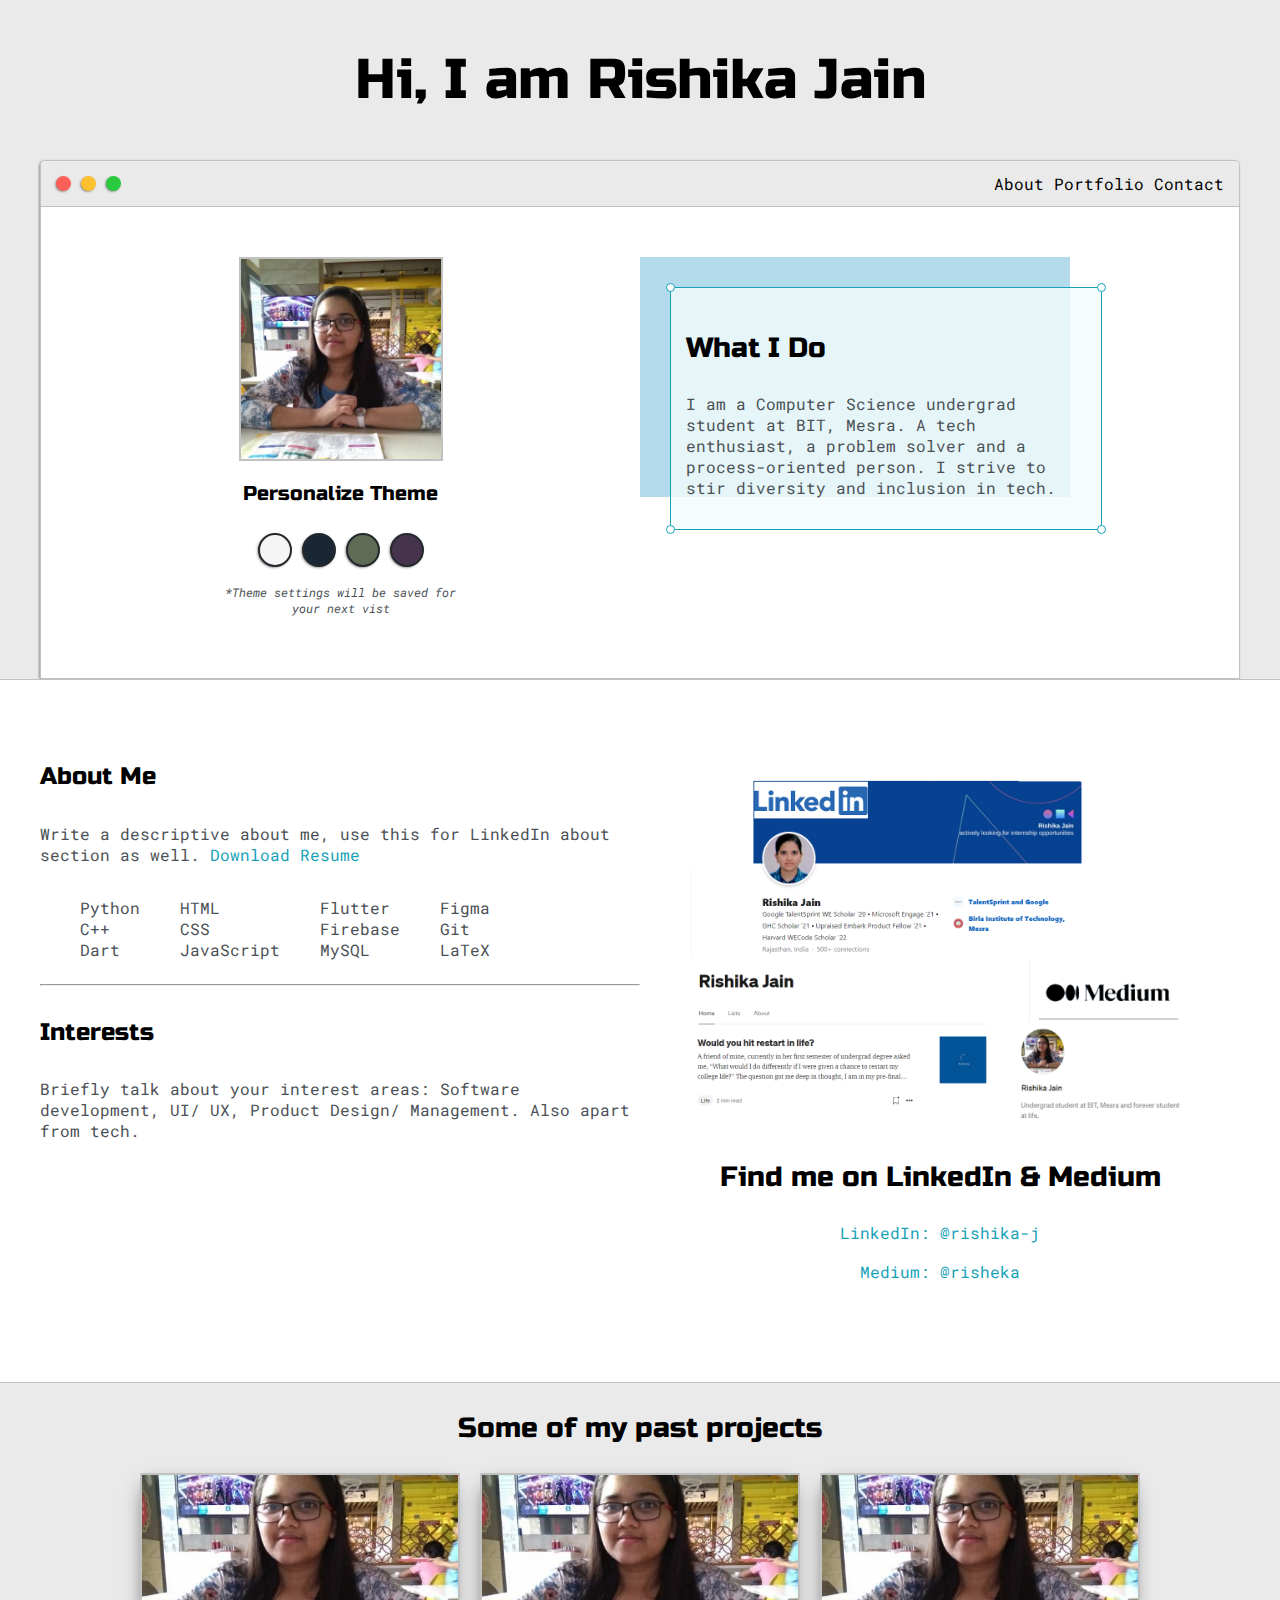
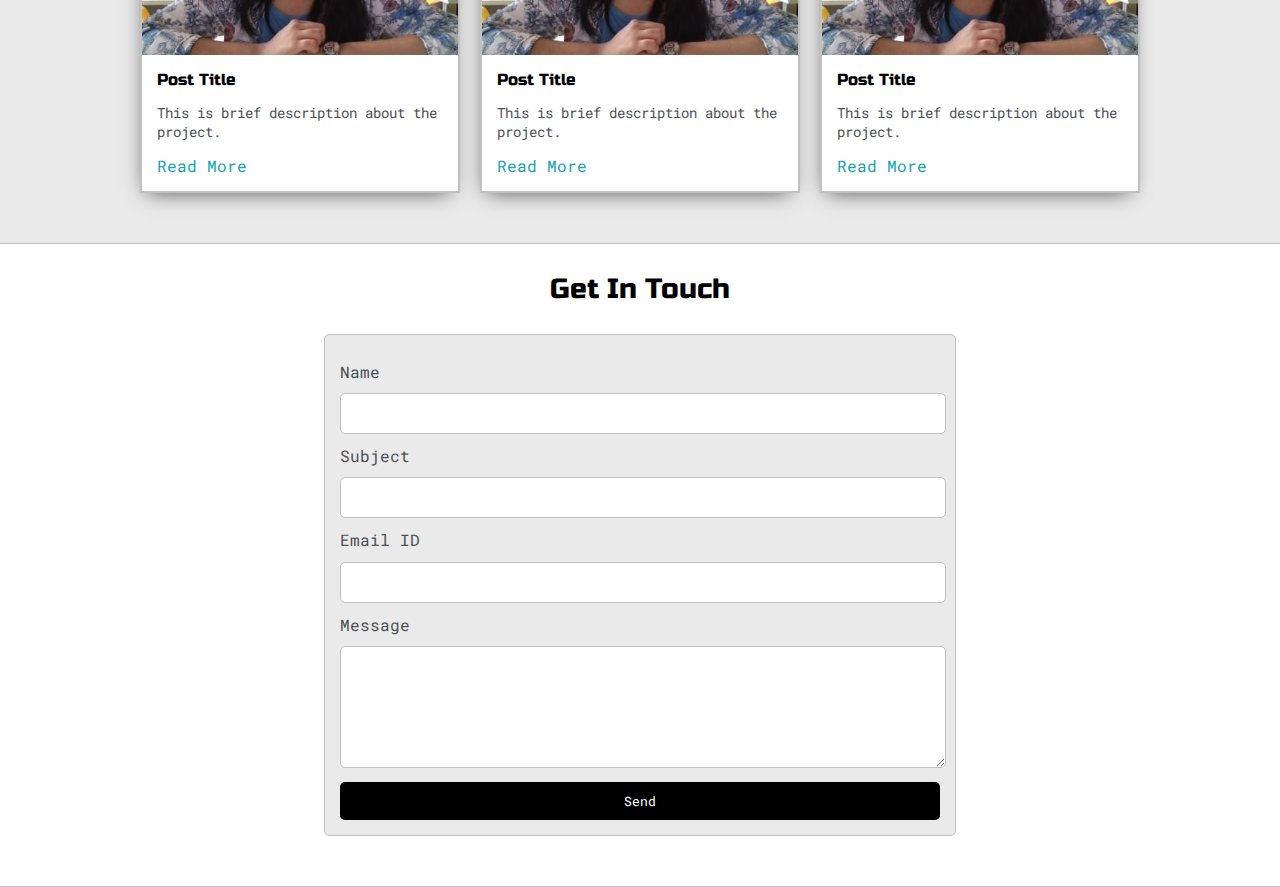
<file: index.html>
<!DOCTYPE html>
<html>

<head>
    <title>Rishika Jain</title>

    <meta name="viewport" content="width=device-width, initial-scale=1, maximum-scale=1, minimum-scale=1" />

    <link rel="preconnect" href="https://fonts.googleapis.com" />
    <link rel="preconnect" href="https://fonts.gstatic.com" crossorigin />
    <link href="https://fonts.googleapis.com/css2?family=Russo+One&display=swap" rel="stylesheet" />

    <link rel="preconnect" href="https://fonts.googleapis.com" />
    <link rel="preconnect" href="https://fonts.gstatic.com" crossorigin />
    <link href="https://fonts.googleapis.com/css2?family=Roboto+Mono:wght@500&display=swap" rel="stylesheet" />

    <link rel="stylesheet" type="text/css" href="default.css" />
    <link id="theme-style" rel="stylesheet" type="text/css" href="">
</head>

<body>
    <section class="s1">
        <div class="main-container">
            <a name="top"></a> 
            <div class="greeting-wrapper">
                <h1>Hi, I am Rishika Jain</h1>
            </div>

            <div class="intro-wrapper">
                <div class="nav-wrapper">
                    <a href="index.html">
                        <div class="dots-wrapper">
                            <div id="dot-1" class="browser-dot"></div>
                            <div id="dot-2" class="browser-dot"></div>
                            <div id="dot-3" class="browser-dot"></div>
                        </div>
                    </a>

                    <ul id="navigation">
                        <li>
                            <a href="index.html#about">About</a>
                            <a href="index.html#portfolio">Portfolio</a>
                            <a href="index.html#contact">Contact</a>
                        </li>
                    </ul>
                </div>

                <div class="left-column">
                    <img id="profile_pic" src="images/rishika.jpeg" />
                    <h5 style="text-align: center; line-height: 0">
                        Personalize Theme
                    </h5>

                    <div id="theme-options-wrapper">
                        <div data-mode="light" id="light-mode" class="theme-dot"></div>
                        <div data-mode="blue" id="blue-mode" class="theme-dot"></div>
                        <div data-mode="green" id="green-mode" class="theme-dot"></div>
                        <div data-mode="purple" id="purple-mode" class="theme-dot"></div>
                    </div>

                    <p id="settings-note">
                        *Theme settings will be saved for<br />your next vist
                    </p>
                </div>

                <div class="right-column">
                    <div id="preview-shadow">
                        <div id="preview">
                            <div id="corner-tl" class="corner"></div>
                            <div id="corner-tr" class="corner"></div>
                            <h3>What I Do</h3>
                            <p>
                                I am a Computer Science undergrad student at BIT, Mesra. A
                                tech enthusiast, a problem solver and a process-oriented
                                person. I strive to stir diversity and inclusion in tech.
                            </p>
                            <div id="corner-br" class="corner"></div>
                            <div id="corner-bl" class="corner"></div>
                        </div>
                    </div>
                </div>
            </div>
        </div>
    </section>

    <section class="s2">
        <div class="main-container">
            <div class="about-wrapper">
                <div class="about-me">
                    <a name="about"></a> 
                    <!-- left column -->
                    <h4>About Me</h4>
                    <p>
                        Write a descriptive about me, use this for LinkedIn about section
                        as well.
                        <a target="_blank" href="resume.pdf">Download Resume</a>
                    </p>

                    <div id="skills">

                        <ul>
                            <li>Python</li>
                            <li>C++</li>
                            <li>Dart</li>
                        </ul>
                        <ul>
                            <li>HTML</li>
                            <li>CSS</li>
                            <li>JavaScript</li>
                        </ul>
                        <ul>
                            <li>Flutter</li>
                            <li>Firebase</li>
                            <li>MySQL</li>
                        </ul>
                        <ul>
                            <li>Figma</li>
                            <li>Git</li>
                            <li>LaTeX</li>
                        </ul>
                    </div>

                    <hr />

                    <h4>Interests</h4>
                    <p>
                        Briefly talk about your interest areas: Software development, UI/ UX,
                        Product Design/ Management. Also apart from tech.
                    </p>

                </div>

                <div class="social-links">
                    <!-- right column -->
                    <img id="social_img" src="images/social2.png">

                    <h3>Find me on LinkedIn & Medium</h3>

                    <a target="_blank" href="https://www.linkedin.com/in/rishika-j/">LinkedIn: @rishika-j </a>
                    <br>
                    <a target="_blank" href="https://medium.com/@risheka">Medium: @risheka </a>
                </div>
            </div>
        </div>
    </section>

    <section class="s1">
        <div class="main-container">
            <a name="portfolio"></a> 
            <h3 style="text-align: center;">Some of my past projects</h3>

            <div class="post-wrapper">
            
                <div>
                    <div class="post">
                        <img class="thumbnail" src="images/rishika.jpeg">
                        <div class="post-preview">
                            <h6 class="post-title">Post Title</h6>
                            <p class="post-intro">This is brief description about
                                the project.</p>
                            <a href="post.html">Read More</a>
                        </div>
                    </div>
                </div>

                <div>
                    <div class="post">
                        <img class="thumbnail" src="images/rishika.jpeg">
                        <div class="post-preview">
                            <h6 class="post-title">Post Title</h6>
                            <p class="post-intro">This is brief description about
                                the project.</p>
                            <a href="post.html">Read More</a>
                        </div>
                    </div>
                </div>

                <div>
                    <div class="post">
                        <img class="thumbnail" src="images/rishika.jpeg">
                        <div class="post-preview">
                            <h6 class="post-title">Post Title</h6>
                            <p class="post-intro">This is brief description about
                                the project.</p>
                            <a href="post.html">Read More</a>
                        </div>
                    </div>
                </div>


            </div>
        </div>
    </section>

    <section class="s2">
        <div class="main-container">
            <h3 style="text-align: center;">Get In Touch</h3>

            <form id="contact-form">
                <a name="contact"></a> 

                <label>Name</label>
                <input class="input-field" type="text" name="name">

                <label>Subject</label>
                <input class="input-field" type="text" name="subject">

                <label>Email ID</label>
                <input class="input-field" type="text" name="email">

                <label>Message</label>
                <textarea class="input-field" name="message"></textarea>

                <input id="submit-btn" type="submit" value="Send">
            </form>
        </div>
    </section>

    <script type="text/javascript" src="script.js"></script>

</body>

</html>
</file>
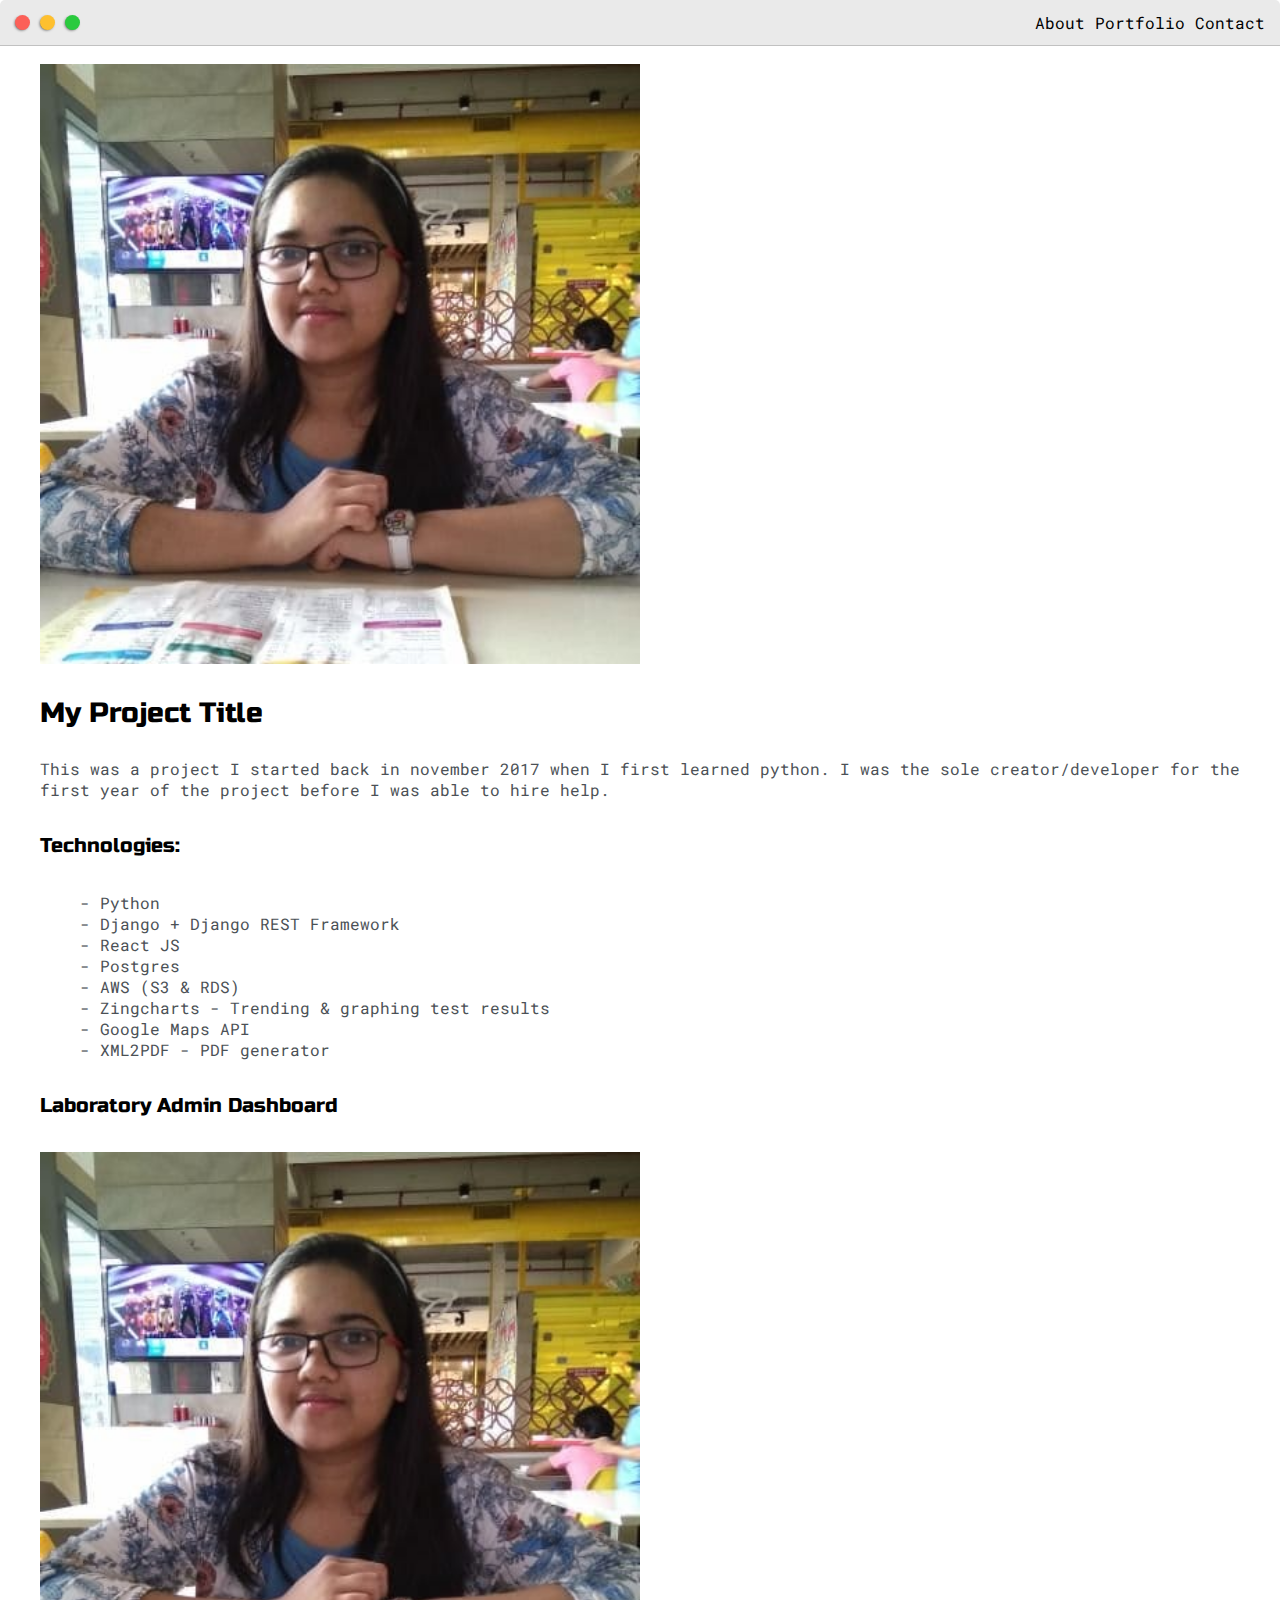
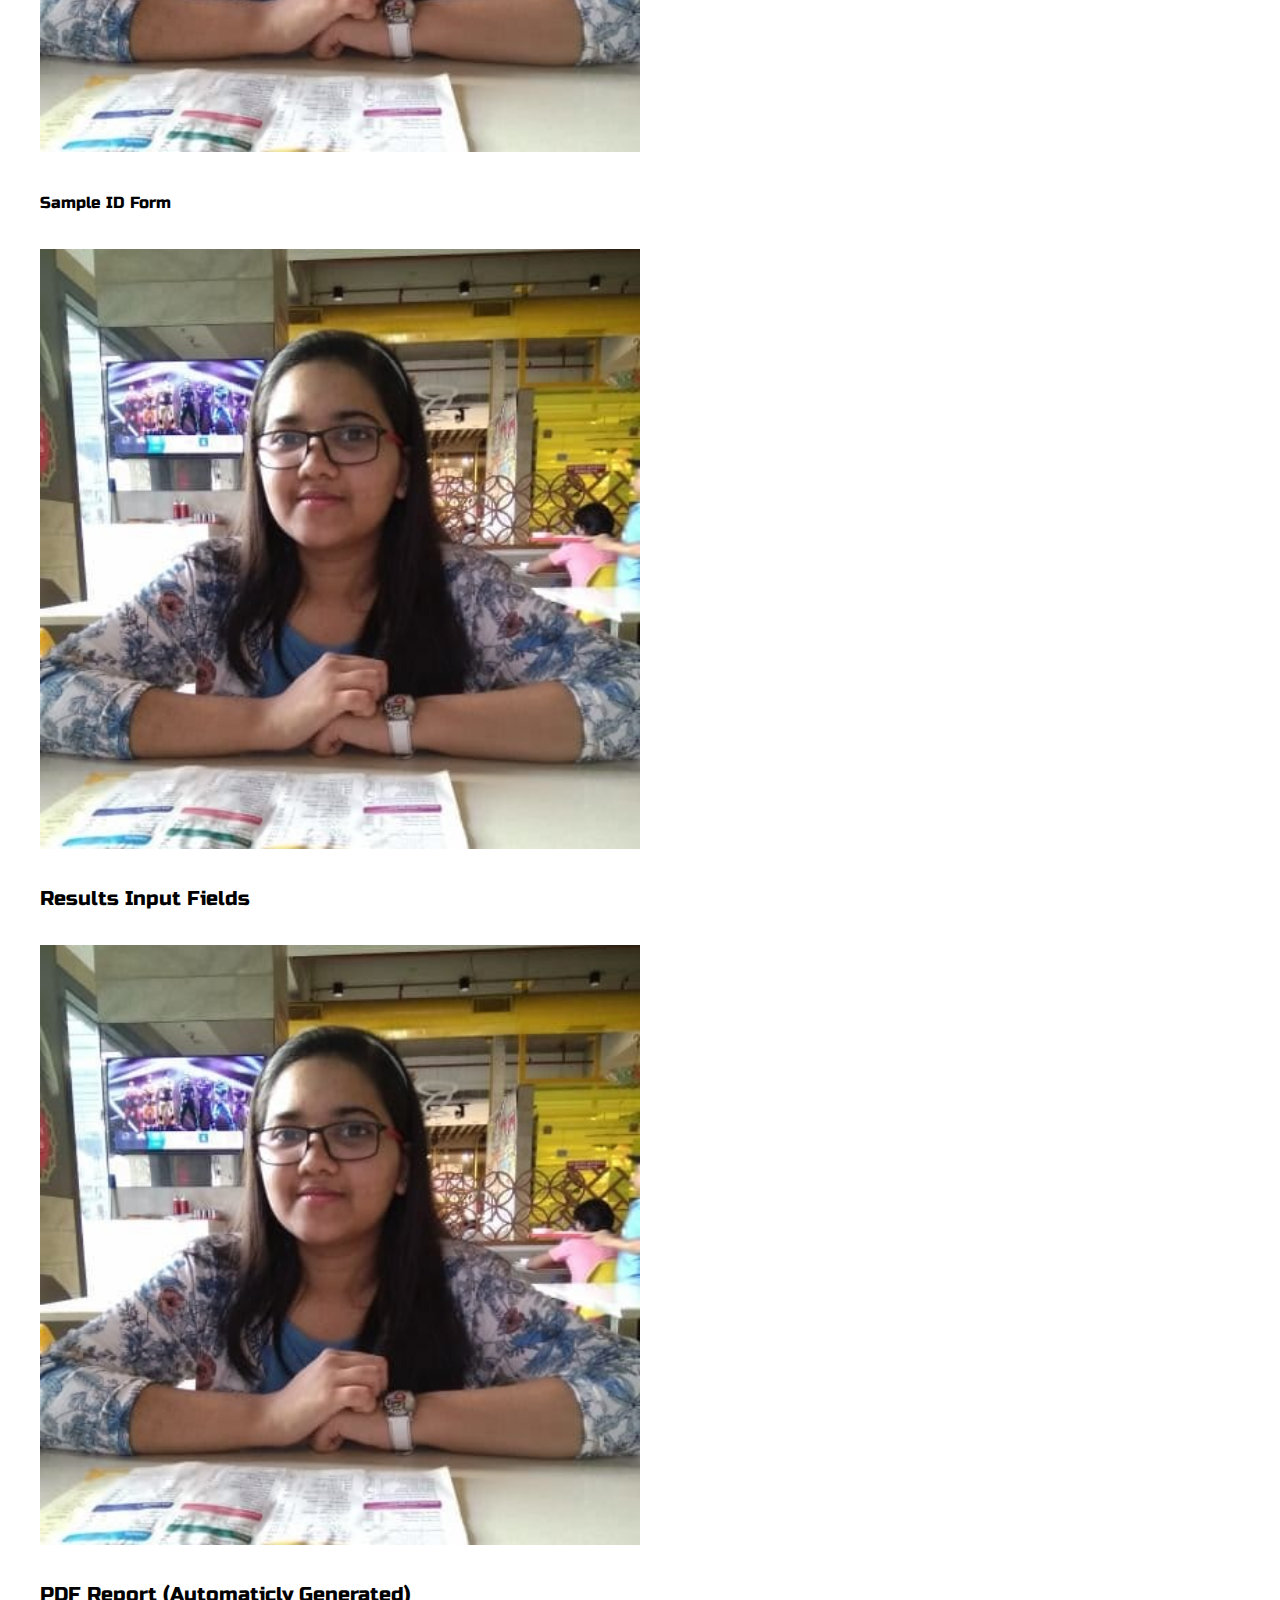
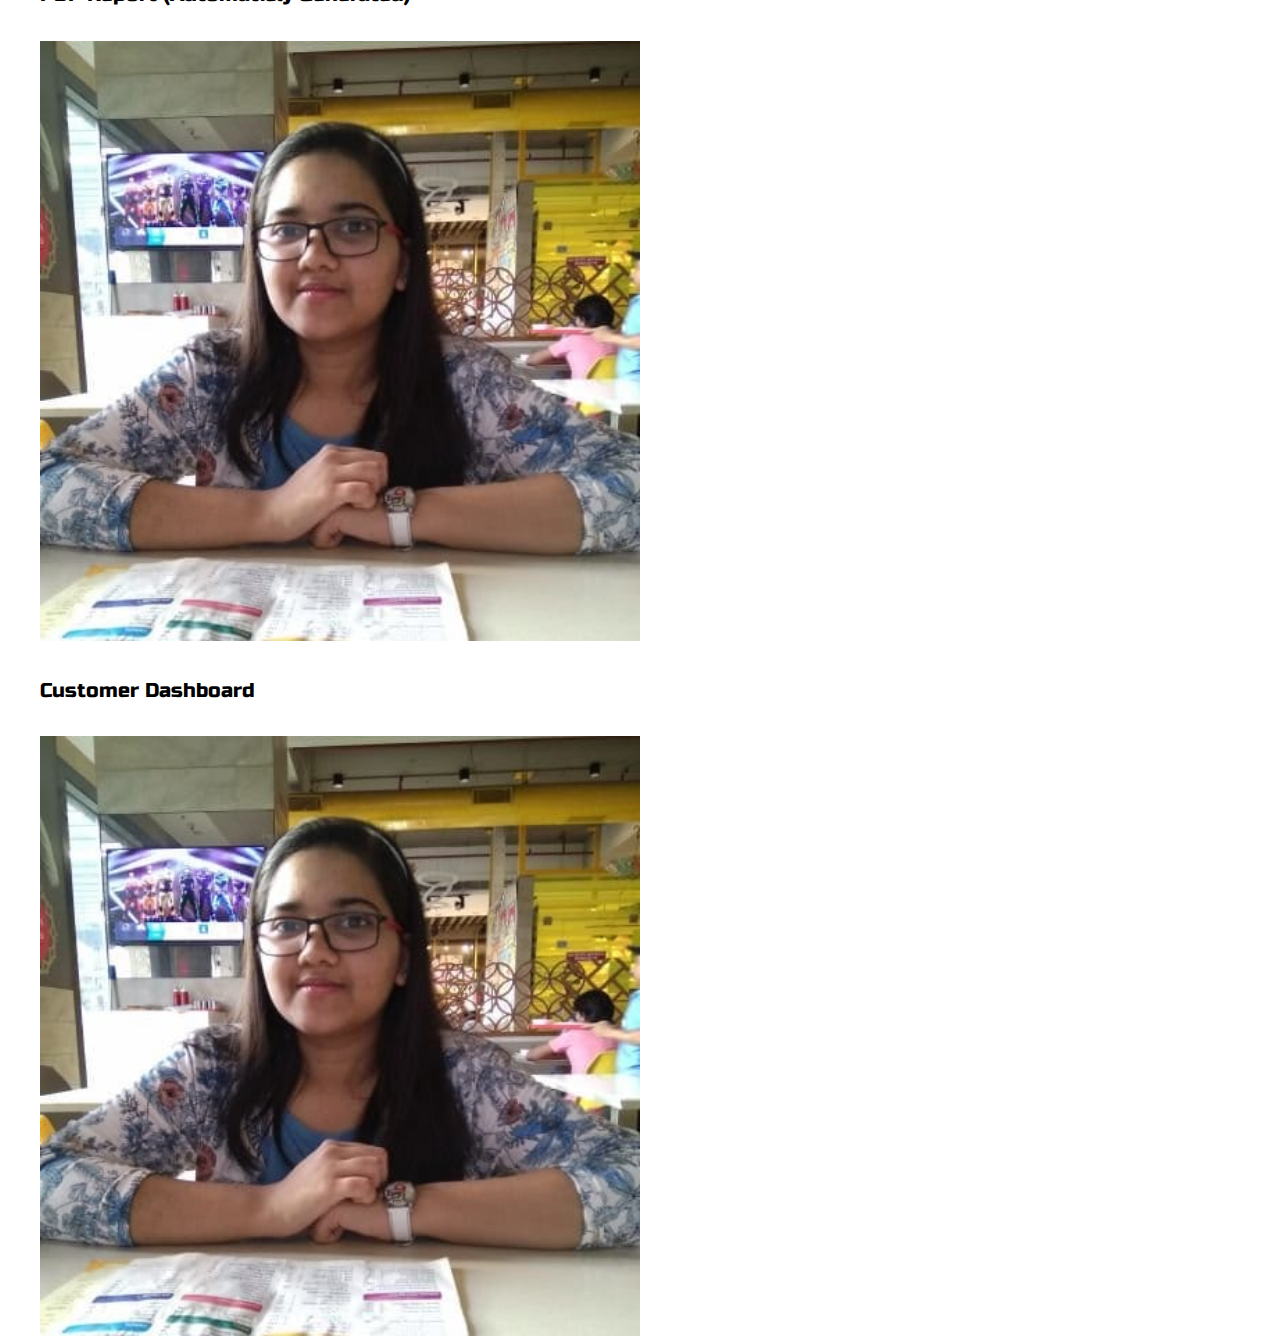
<file: post.html>
<!DOCTYPE html>
<html>

<head>
    <title>Post Name</title>


    <meta name="viewport" content="width=device-width, initial-scale=1, maximum-scale=1, minimum-scale=1" />

    <link href="https://fonts.googleapis.com/css2?family=Russo+One&display=swap" rel="stylesheet">

    <link href="https://fonts.googleapis.com/css2?family=Roboto+Mono:wght@500&display=swap" rel="stylesheet">

    <link rel="stylesheet" type="text/css" href="default.css">


    <style type="text/css">
        .img-container {
            max-width: 600px;
        }

        img {
            width: 100%
        }
    </style>

</head>

<body>
    <div class="nav-wrapper">

        
        <a href="index.html">
            <div class="dots-wrapper">
                <div id="dot-1" class="browser-dot"></div>
                <div id="dot-2" class="browser-dot"></div>
                <div id="dot-3" class="browser-dot"></div>
            </div>
        </a>

        <ul id="navigation">
            <li>
                <a href="index.html#about">About</a>
                <a href="index.html#portfolio">Portfolio</a>
                <a href="index.html#contact">Contact</a>
            </li>

        </ul>
    </div>

    <div class="main-container">
        <br>

        <div class="img-container">
            <img src="images/rishika.jpeg">
        </div>

        <h3>My Project Title</h3>

        <p>This was a project I started back in november 2017 when I first learned python. I was the sole
            creator/developer for the first year of the project before I was able to hire help.
            <br>

        <h5>Technologies:</h5>
        <ul>
            <li>- Python</li>
            <li>- Django + Django REST Framework</li>
            <li>- React JS</li>
            <li>- Postgres</li>
            <li>- AWS (S3 & RDS)</li>
            <li>- Zingcharts - Trending & graphing test results</li>
            <li>- Google Maps API</li>
            <li>- XML2PDF - PDF generator</li>
        </ul>


        <h5>Laboratory Admin Dashboard</h5>
        <div class="img-container">
            <img src="images/rishika.jpeg">
        </div>

        <h6>Sample ID Form</h5>
            <div class="img-container">
                <img src="images/rishika.jpeg">
            </div>

            <h5>Results Input Fields</h5>
            <div class="img-container">
                <img src="images/rishika.jpeg">
            </div>

            <h5>PDF Report (Automaticly Generated)</h5>
            <div class="img-container">
                <img src="images/rishika.jpeg">
            </div>

            <h5>Customer Dashboard</h5>
            <div class="img-container">
                <img src="images/rishika.jpeg">
            </div>

    </div>

</body>

</html>
</file>
<file: default.css>
:root {
  --mainColor: #eaeaea;
  --secondaryColor: white;

  --borderColor: #c1c1c1;

  --mainText: black;
  --secondaryText: #4b5156;

  --themeDotBorder: #24292e;

  --previewBg: rgba(243, 251, 251, 0.8);
  --previewShadow: #b4dbec;

  --buttonColor: black;
}

html, body{
	padding: 0;
	margin: 0;
	scroll-behavior: smooth;
}

body *{
	transition: 0.3s;
}


h1,
h2,
h3,
h4,
h5,
h6,
strong {
  color: var(--mainText);
  font-family: "Russo One", sans-serif;
  font-weight: 300;
}

p,
li,
span,
label,
input,
textarea {
  color: var(--secondaryText);
  font-family: "Roboto Mono", monospace;
}

a {
  text-decoration: none;
  color: #17a2b8;
  font-family: "Roboto Mono", monospace;
}

ul {
  list-style: none;
}

h1 {
  font-size: 56px;
}
h2 {
  font-size: 36px;
}
h3 {
  font-size: 28px;
}
h4 {
  font-size: 24px;
}
h5 {
  font-size: 20px;
}
h6 {
  font-size: 16px;
}

.s1 {
  background-color: var(--mainColor);
  border-bottom: 1px solid var(--borderColor);
  overflow: auto;
}

.s2 {
  background-color: var(--secondaryColor);
  border-bottom: 1px solid var(--borderColor);
  overflow: auto;
}

.main-container {
  width: 1200px;
  margin: 0 auto;
}

.greeting-wrapper {
  display: grid;
  text-align: center;
  align-content: center;
  min-height: 10em;
}

.intro-wrapper {
  background-color: var(--secondaryColor);
  border: 1px solid var(--borderColor);
  border-radius: 5px 5px 0 0;

  -webkit-box-shadow: -1px 1px 3px -1px rgba(0, 0, 0, 0.75);
  -moz-box-shadow: -1px 1px 3px -1px rgba(0, 0, 0, 0.75);
  box-shadow: -1px 1px 3px -1px rgba(0, 0, 0, 0.75);

  display: grid;
  grid-template-columns: 1fr 1fr;
  grid-template-areas:
    "nav-wrapper nav-wrapper"
    "left-column right-column";
}

.nav-wrapper {
  border-radius: 5px 5px 0 0;
  grid-area: nav-wrapper;
  border-bottom: 1px solid var(--borderColor);
  display: flex;
  justify-content: space-between;
  align-items: center;
  background-color: var(--mainColor);
}

#navigation a {
  color: var(--mainText);
}

#navigation {
  margin: 0;
  padding: 10px;
}

#navigation li {
  display: inline-block;
  margin-right: 5px;
  margin-left: 5px;
}

.dots-wrapper {
  display: flex;
  padding: 10px;
}

#dot-1 {
  background-color: #fc6058;
}

#dot-2 {
  background-color: #fec02f;
}

#dot-3 {
  background-color: #2aca3e;
}

.browser-dot {
  background-color: black;
  height: 15px;
  width: 15px;
  border-radius: 50%;
  margin: 5px;

  -webkit-box-shadow: -1px 1px 3px -1px rgba(0, 0, 0, 0.75);
  -moz-box-shadow: -1px 1px 3px -1px rgba(0, 0, 0, 0.75);
  box-shadow: -1px 1px 3px -1px rgba(0, 0, 0, 0.75);
}

.left-column {
  grid-area: left-column;
  padding-top: 50px;
  padding-bottom: 50px;
}

#profile_pic {
  display: block;
  margin: 0 auto;

  height: 200px;
  width: 200px;
  object-fit: cover;
  border: 2px solid var(--borderColor);
}

#theme-options-wrapper {
  display: flex;
  justify-content: center;
}

.theme-dot {
  height: 30px;
  width: 30px;
  background-color: black;
  border-radius: 50%;

  margin: 5px;
  border: 2px solid var(--themeDotBorder);

  -webkit-box-shadow: -1px 1px 3px -1px rgba(0, 0, 0, 0.75);
  -moz-box-shadow: -1px 1px 3px -1px rgba(0, 0, 0, 0.75);
  box-shadow: -1px 1px 3px -1px rgba(0, 0, 0, 0.75);

  cursor: pointer;
}

.theme-dot:hover {
  border-width: 5px;
}

#light-mode {
  background-color: whitesmoke;
}

#blue-mode {
  background-color: #192734;
}

#green-mode {
  background-color: #606B56;
}

#purple-mode {
  background-color: #46344E;
}

#settings-note {
  font-size: 12px;
  font-style: italic;
  text-align: center;
}

.right-column {
  grid-area: right-column;
  display: grid;
  align-content: start;

  padding-top: 50px;
  padding-bottom: 100px;
}

#preview-shadow {
  background-color: var(--previewShadow);
  max-width: 400px;
  height: 210px;
  padding-left: 30px;
  padding-top: 30px;
}

#preview {
  width: 400px;
  border: 1.5px solid #17a2b8;
  background-color: var(--previewBg);
  padding: 15px;
  position: relative;
}

.corner {
  width: 7px;
  height: 7px;
  border-radius: 50%;
  border: 1.5px solid #17a2b8;
  background-color: #fff;
  position: absolute;
}

#corner-tl {
  top: -5px;
  left: -5px;
}

#corner-tr {
  top: -5px;
  right: -5px;
}

#corner-br {
  bottom: -5px;
  right: -5px;
}

#corner-bl {
  bottom: -5px;
  left: -5px;
}

.about-wrapper {
  padding-top: 50px;
  padding-bottom: 50px;
  display: grid;
  grid-template-columns: repeat(auto-fit, minmax(320px, 1fr));
}

#skills {
  display: flex;
  justify-content: start;
}

.social-links {
  display: grid;
  align-content: center;
  text-align: center;
  padding: 50px;
}

#social_img {
  width: 100%;
}

.post-wrapper{
	display: grid;
	grid-template-columns: repeat(auto-fit, 320px);
	gap:20px;
	justify-content: center;
	padding-bottom: 50px;
}

.post{
	border:2px solid var(--borderColor);
	-webkit-box-shadow: -2px 7px 21px -9px rgba(0,0,0,0.75);
	-moz-box-shadow: -2px 7px 21px -9px rgba(0,0,0,0.75);
	box-shadow: -2px 7px 21px -9px rgba(0,0,0,0.75);
}

.thumbnail{
	display: block;
	width: 100%;
	height:180px;
	object-fit: cover;
}

.post-preview{
	background-color: #fff;
	padding:15px;
}

.post-title{
	color:black;
	margin: 0;
}

.post-intro{
	color:#4b5156;
	font-size: 14px;
}

#contact-form{
	display: block;
	max-width: 600px;
	margin: 0 auto;
	border: 1px solid var(--borderColor);
	padding: 15px;
	border-radius: 5px;
	background-color: var(--mainColor);
	margin-bottom: 50px;
}

#contact-form label{
	line-height: 2.7em;
}

#contact-form textarea{
	min-height: 100px;
	font-size: 14px;
}


.input-field{
	width: 100%;
	padding-top: 10px;
	padding-bottom:10px; 
	background-color: var(--secondaryColor);
	border-radius: 5px;
	border:1px solid var(--borderColor);
	font-size: 14px;
}


#submit-btn{
	margin-top: 10px;
	width: 100%;
	padding-top: 10px;
	padding-bottom:10px; 
	color: #fff;
	background-color: var(--buttonColor);
	border:none;
	border-radius: 5px;
}

@media screen and (max-width: 1200px) {
  .main-container {
    width: 95%;
  }
}

@media screen and (max-width: 800px) {
  .intro-wrapper {
    grid-template-columns: 1fr;
    grid-template-areas:
      "nav-wrapper"
      "left-column"
      "right-column";
  }

  .right-column {
    justify-content: center;
  }
}

@media screen and (max-width: 400px) {
  #preview-shadow {
    max-width: 280px;
    height: 180px;
    padding-left: 10px;
    padding-top: 10px;
  }

  #preview {
    width: 280px;
  }
}
</file>
